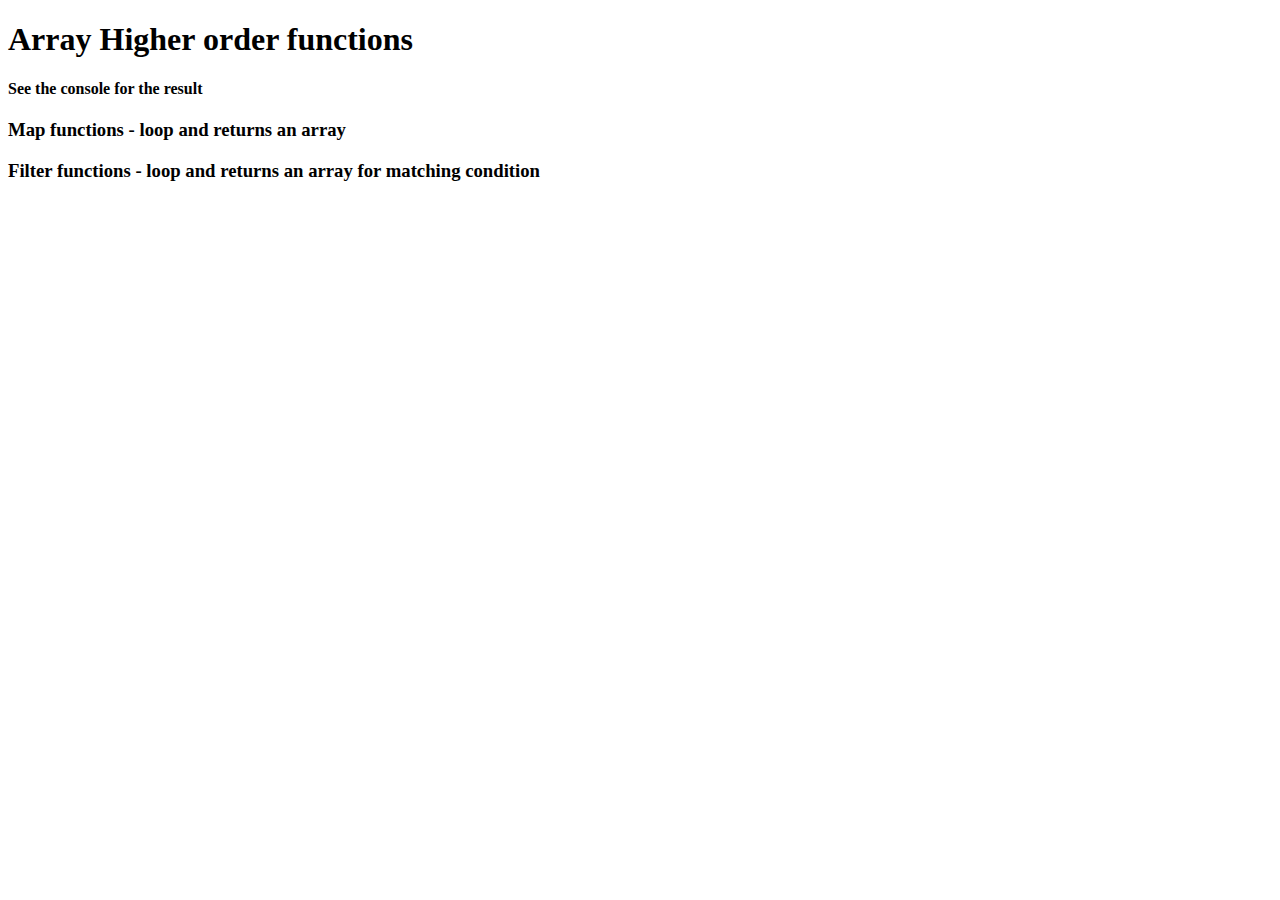
<file: arrayHigherFunctions/index.html>
<!DOCTYPE html>
<html lang="en">
<head>
    <meta charset="UTF-8">
    <meta http-equiv="X-UA-Compatible" content="IE=edge">
    <meta name="viewport" content="width=device-width, initial-scale=1.0">
    <title>Document</title>
</head>
<body>
    <h1>Array Higher order functions</h1>
    <h4>See the console for the result</h4>
    <h3>Map functions - loop and returns an array</h3>
    <h3>Filter functions - loop and returns an array for matching condition</h3>
    <script src="script.js"></script>
</body>
</html>
</file>
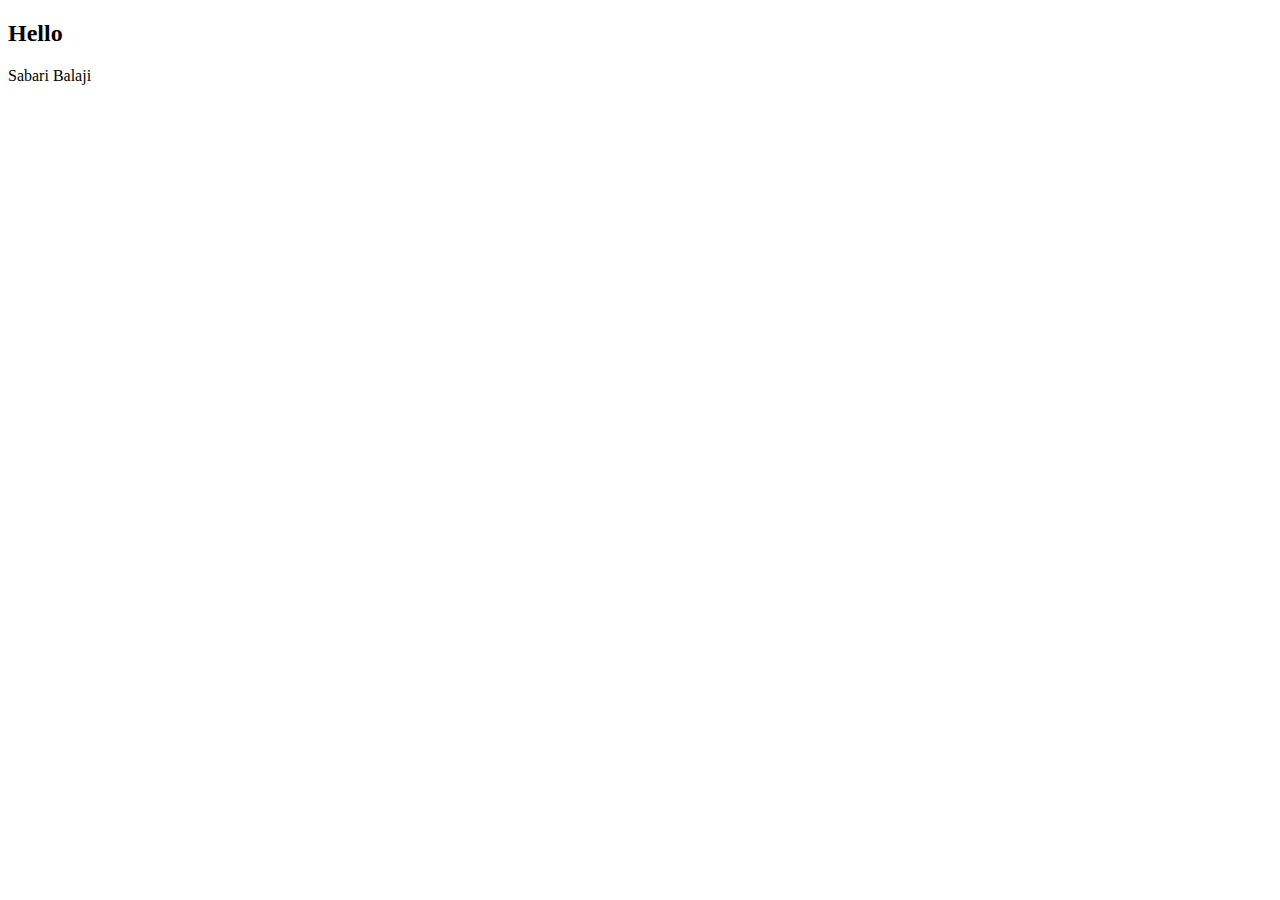
<file: DOM/index.html>
<!DOCTYPE html>
<html lang="en">
<head>
    <meta charset="UTF-8">
    <meta http-equiv="X-UA-Compatible" content="IE=edge">
    <meta name="viewport" content="width=device-width, initial-scale=1.0">
    <title>Document</title>
</head>
<body>
    <div id="title">
        <h2>Hello</h2>
        <p id="name">Sabari</p>
    </div>
    <script src="script.js"></script>
</body>
</html>
</file>
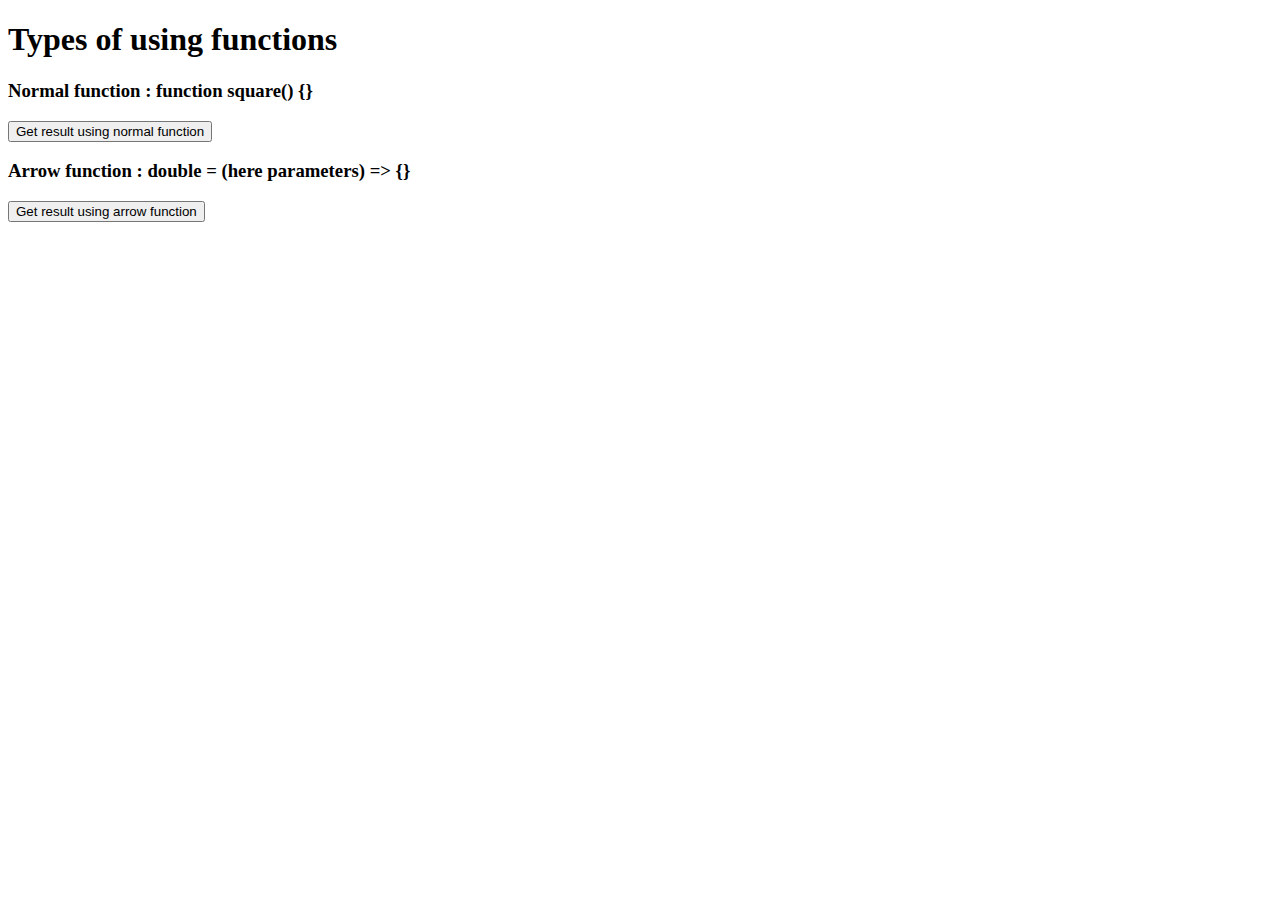
<file: functions/index.html>
<!DOCTYPE html>
<html lang="en">
<head>
    <meta charset="UTF-8">
    <meta http-equiv="X-UA-Compatible" content="IE=edge">
    <meta name="viewport" content="width=device-width, initial-scale=1.0">
    <title>Document</title>
</head>
<body>
    <h1>Types of using functions</h1>
    <h3>Normal function : function square() {}</h3>
    <button onclick="square()">Get result using normal function</button>
    <h3>Arrow function : double = (here parameters) => {}</h3>
    <button onclick="double()">Get result using arrow function</button>
    <script src="functions.js"></script>
</body>
</html>
</file>
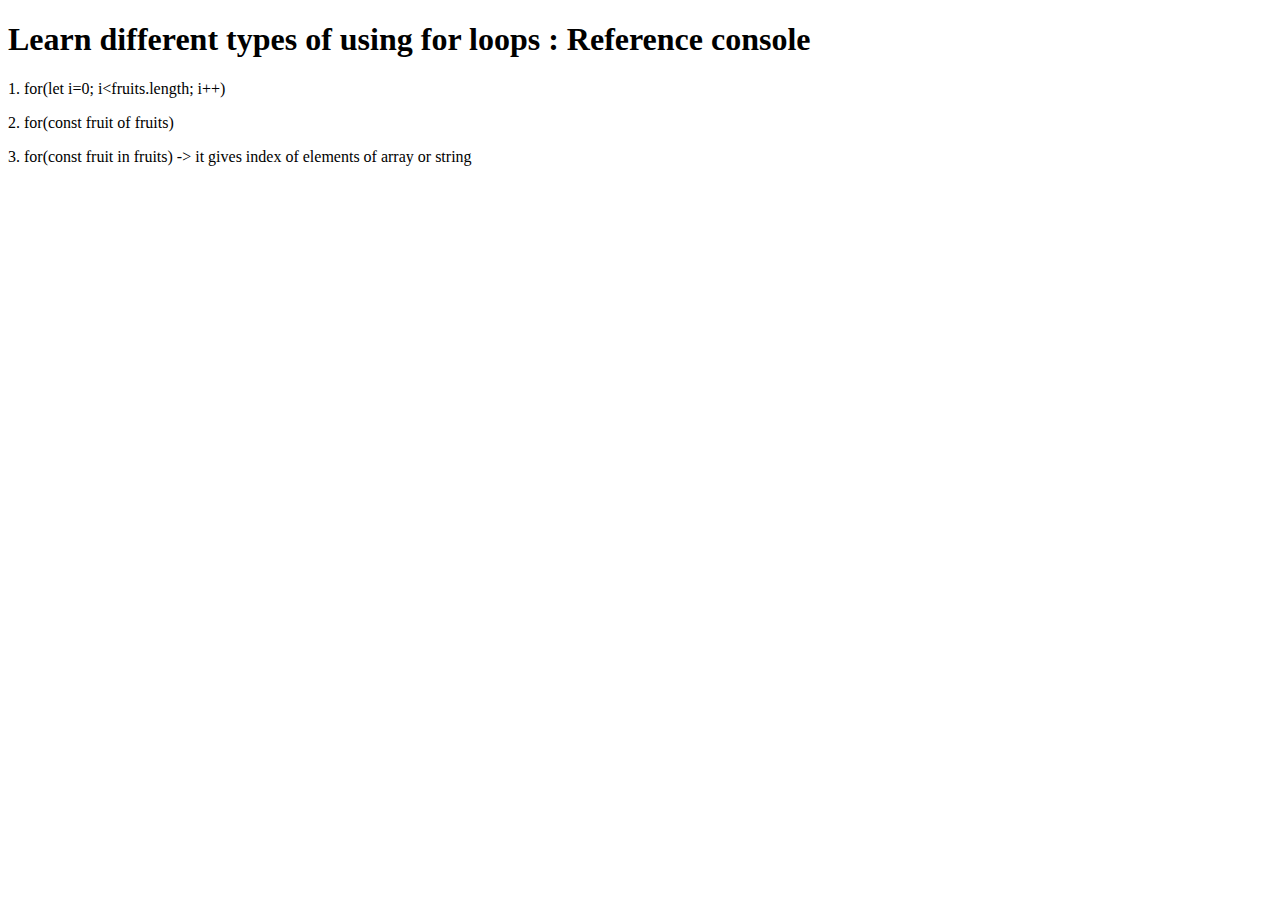
<file: loops/index.html>
<!DOCTYPE html>
<html lang="en">
<head>
    <meta charset="UTF-8">
    <meta http-equiv="X-UA-Compatible" content="IE=edge">
    <meta name="viewport" content="width=device-width, initial-scale=1.0">
    <title>Document</title>
</head>
<body>
    <h1>Learn different types of using for loops : Reference console</h1>
    <p>1. for(let i=0; i&lt;fruits.length; i++)</p>
    <p></p>
    <p>2. for(const fruit of fruits)</p>
    <p></p>
    <p>3. for(const fruit in fruits) -> it gives index of elements of array or string</p>
    <script src="forLoops.js"></script>
</body>
</html>
</file>
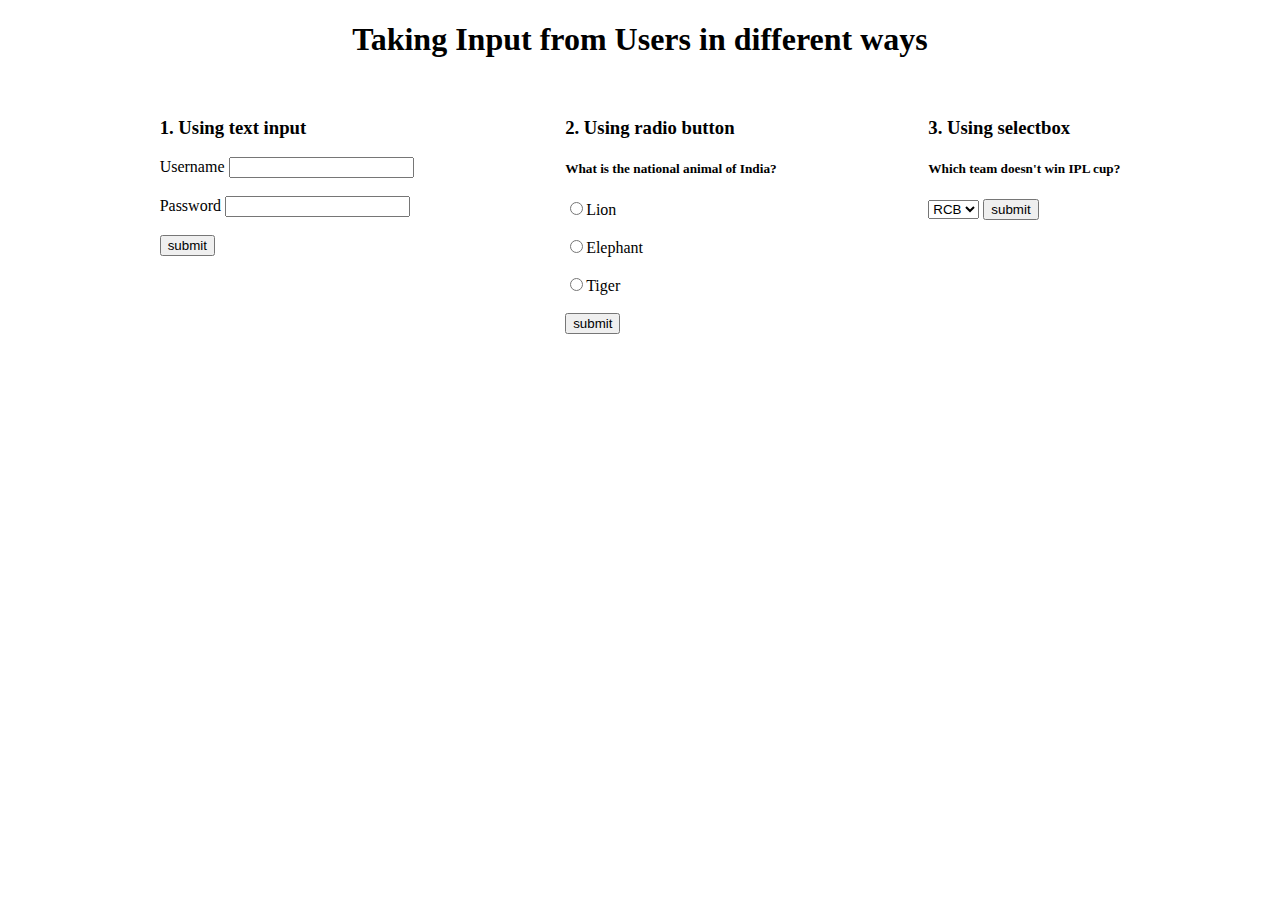
<file: TakeInputsInJS/index.html>
<!DOCTYPE html>
<html lang="en">
<head>
    <meta charset="UTF-8">
    <meta http-equiv="X-UA-Compatible" content="IE=edge">
    <meta name="viewport" content="width=device-width, initial-scale=1.0">
    <title>Document</title>
    <link rel="stylesheet" href="style.css">
</head>
<body>
    <h1>Taking Input from Users in different ways</h1><br>
    <div class="outercontainer">
        <div class="one">
            <h3>1. Using text input</h3>
            <label>Username</label> <input type="text" id="uname"><br><br>
            <label>Password</label> <input type="text" id="upass"><br><br>
            <input type="button" value="submit" onclick="validateUser()">
        </div>
        <div class="two">
            <h3>2. Using radio button</h3>
            <h5>What is the national animal of India?</h5>
            <input type="radio" name="G1" id="lion">Lion <br><br>
            <input type="radio" name="G1" id="elephant">Elephant <br><br>
            <input type="radio" name="G1" id="tiger">Tiger <br><br>
            <input type="button" value="submit" onclick="validateCorrectAnswer()">
        </div>
        <div class="three">
            <h3>3. Using selectbox</h3>
            <h5>Which team doesn't win IPL cup?</h5>
            <select id="team">
                <option value="rcb">RCB</option>
                <option value="mi">MI</option>
                <option value="csk">CSK</option>
            </select>
            <input type="button" value="submit" onclick="validateLoser()">
        </div>
    </div>
    <script src="script.js"></script>
</body>
</html>
</file>
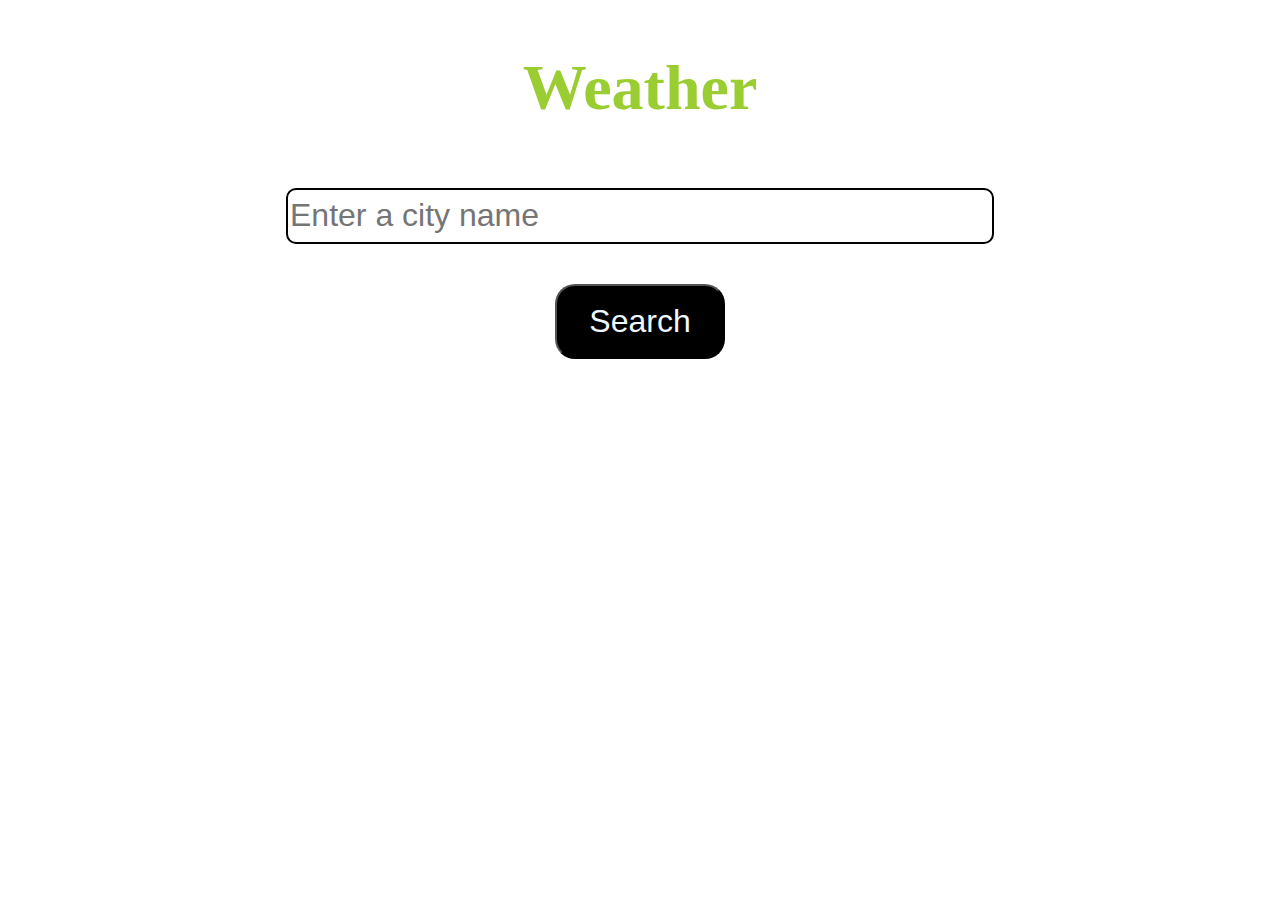
<file: WeatherApp/index.html>
<!DOCTYPE html>
<html lang="en">
<head>
    <meta charset="UTF-8">
    <meta http-equiv="X-UA-Compatible" content="IE=edge">
    <meta name="viewport" content="width=device-width, initial-scale=1.0">
    <title>Document</title>
    <link rel="stylesheet" href="style.css">
</head>
<body>
    <div class="input">
            <h1>Weather</h1>
            <input id="userInput" type="text" placeholder="Enter a city name">
            <button id="weatherSearch">Search</button>
    </div>
    <div class="result">
        <div class="country">
            <p>Chicago</p>
        </div>
        <div class="temperature">
            <h2 class="type">Humidity</h2>
            <p>Temp : </p>
            <p>Max-Temp : </p>
            <p>Min-Temp :</p>
        </div>
    </div>
    <script src="script.js"></script>
</body>
</html>
</file>
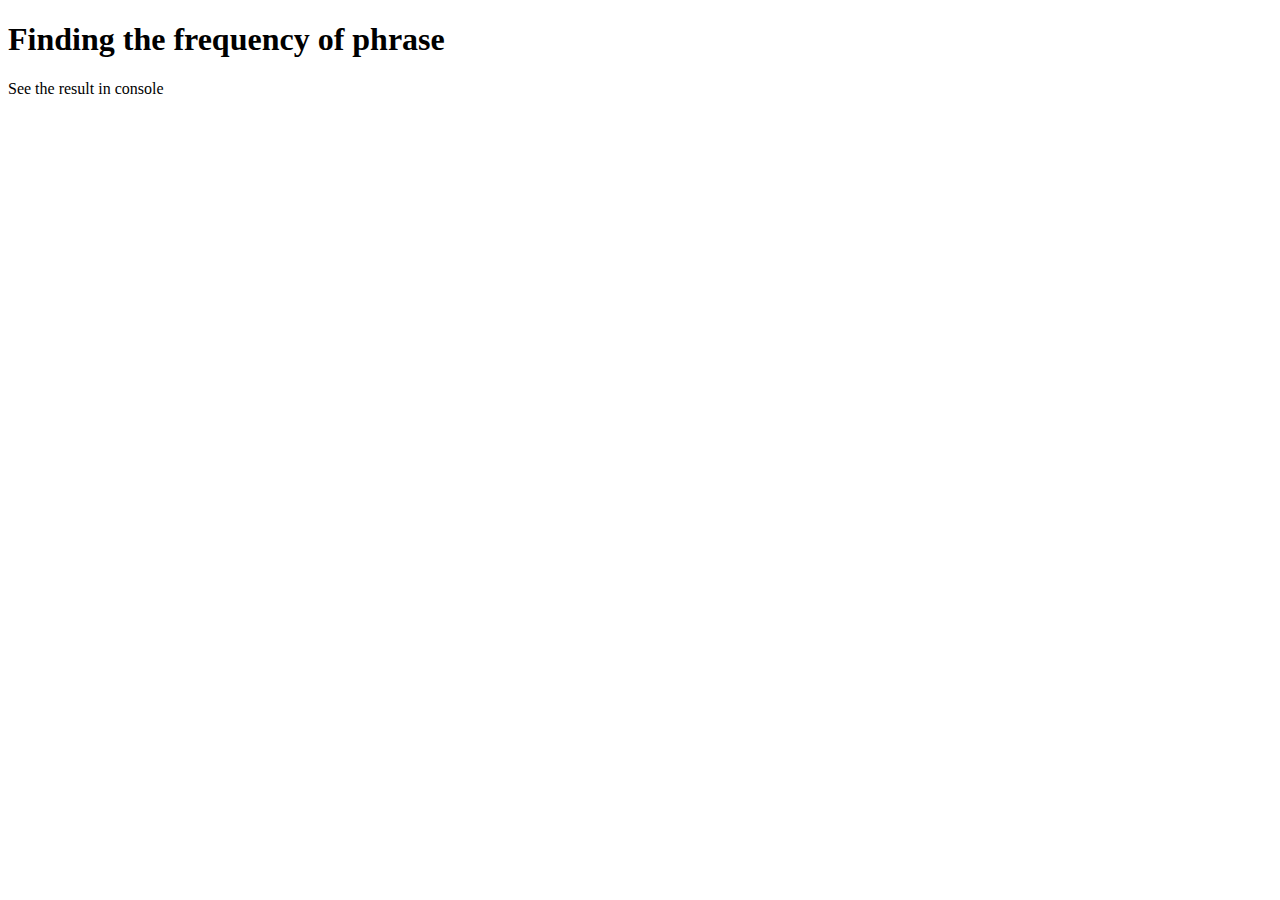
<file: problems/frequencyOfLetters/index.html>
<!DOCTYPE html>
<html lang="en">
<head>
    <meta charset="UTF-8">
    <meta http-equiv="X-UA-Compatible" content="IE=edge">
    <meta name="viewport" content="width=device-width, initial-scale=1.0">
    <title>Document</title>
</head>
<body>
    <h1>Finding the frequency of phrase</h1>
    <p>See the result in console</p>
    <script src="script.js"></script>
</body>
</html>
</file>
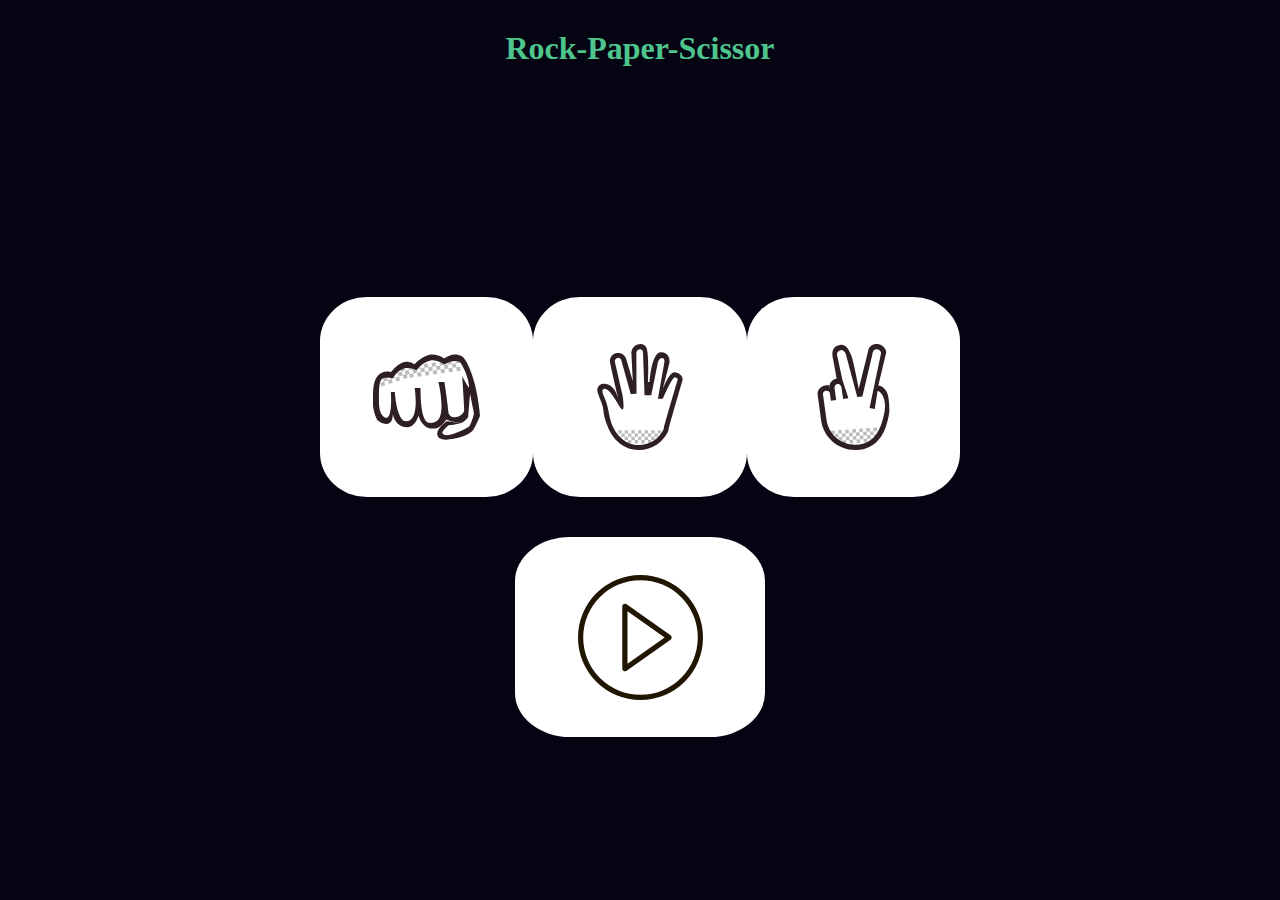
<file: problems/rockPaperScissor/index.html>
<!DOCTYPE html>
<html lang="en">
<head>
    <meta charset="UTF-8">
    <meta http-equiv="X-UA-Compatible" content="IE=edge">
    <meta name="viewport" content="width=device-width, initial-scale=1.0">
    <title>Rock Paper Scissor</title>
    <link rel="stylesheet" href="style.css">
</head>
<body>
    <h1 style="text-align: center;color: rgb(78, 197, 141);margin-top: 30px ;">Rock-Paper-Scissor</h1>
    <div class="big-container">
        <div class="parent1">
            <div class="child" value="rock">
                <img src="./images/rocks.svg">
            </div>
            <div class="child" value="paper">
                <img src="./images/papers.svg">
            </div>
            <div class="child" value="scissor">
                <img src="./images/scissors.svg">
            </div>
        </div>
        <div id="result"><i>You won the game</i></div>
        <div id="score">Your score is <b>0</b></div>
        <div class="child stop">
            <img src="./images/play.svg">
        </div>
    </div>
    </div>
    <script src="script.js"></script>
</body>
</html>
</file>
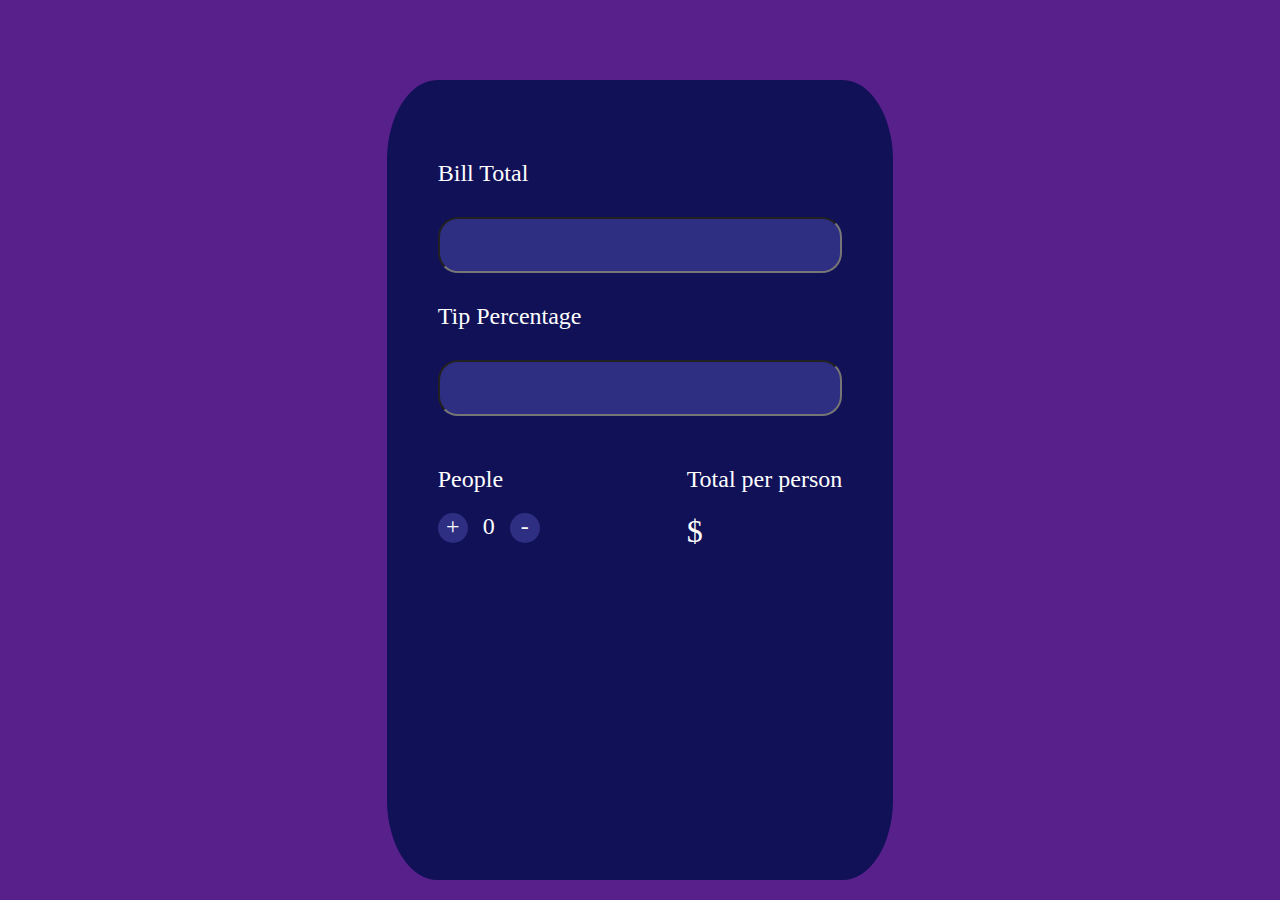
<file: problems/tipCalculator/index.html>
<!DOCTYPE html>
<html lang="en">
<head>
    <meta charset="UTF-8">
    <meta http-equiv="X-UA-Compatible" content="IE=edge">
    <meta name="viewport" content="width=device-width, initial-scale=1.0">
    <title>Tip Calculator
    </title>
    <link rel="stylesheet" href="style.css">
</head>
<body>
    <div class="parent-box">
        <div class="input-parent-col">
            <label class="input">Bill Total</label>
            <input type="text" class="input" id="billAmount">
            <label class="input">Tip Percentage</label>
            <input type="text" class="input" id="tip">
        </div>
        <div class="input-parent-row">
            <div class="one">
                <label class="input">People</label>
                <div class="row-one">
                    <div id="count-increase">+</div>
                    <div id="count">0</div>
                    <div id="count-decrease">-</div>
                </div>
            </div>
            <div class="one">
                <label class="total">Total per person</label>
                <div id="result">$</div>
            </div>
        </div>
    </div>
    <script src="script.js"></script>
</body>
</html>
</file>
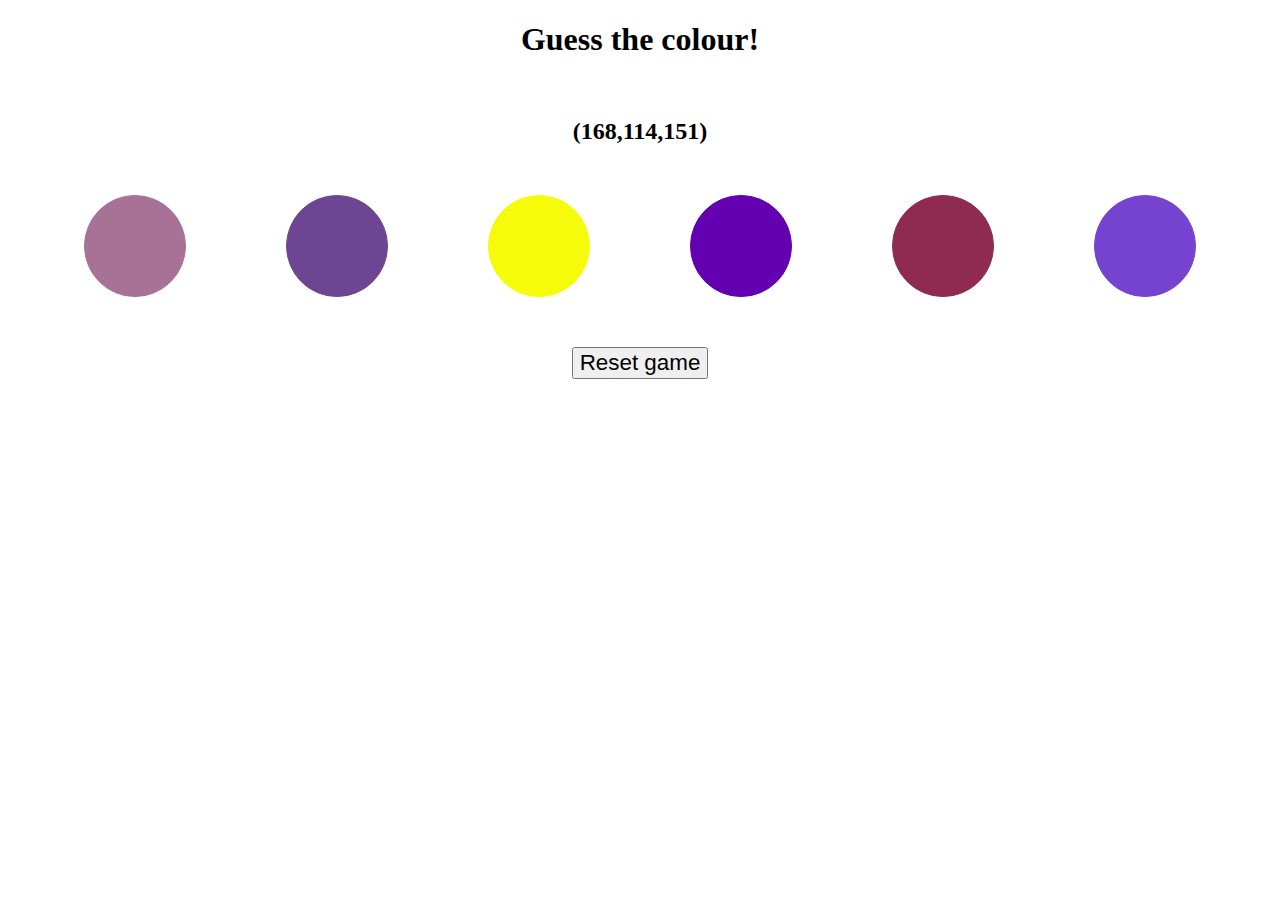
<file: tasks/guessColor5/index.html>
<!DOCTYPE html>
<html lang="en">
<head>
    <meta charset="UTF-8">
    <meta http-equiv="X-UA-Compatible" content="IE=edge">
    <meta name="viewport" content="width=device-width, initial-scale=1.0">
    <title>Document</title>
    <link rel="stylesheet" href="style.css">
</head>
<body>
    <h1>Guess the colour!</h1><br>
    <div class="color-code"><h2>(<span id="red">255</span>,<span id="blue">255</span>,<span id="green">0</span>)</h2></div>
    <div class="colors">
        <div class="color-ball"></div>
        <div class="color-ball"></div>
        <div class="color-ball"></div>
        <div class="color-ball"></div>
        <div class="color-ball"></div>
        <div class="color-ball"></div>
    </div>
    <div class="result"></div>
    <button class="resetBtn">Reset game</button>
    <script src="script.js"></script>
</body>
</html>
</file>
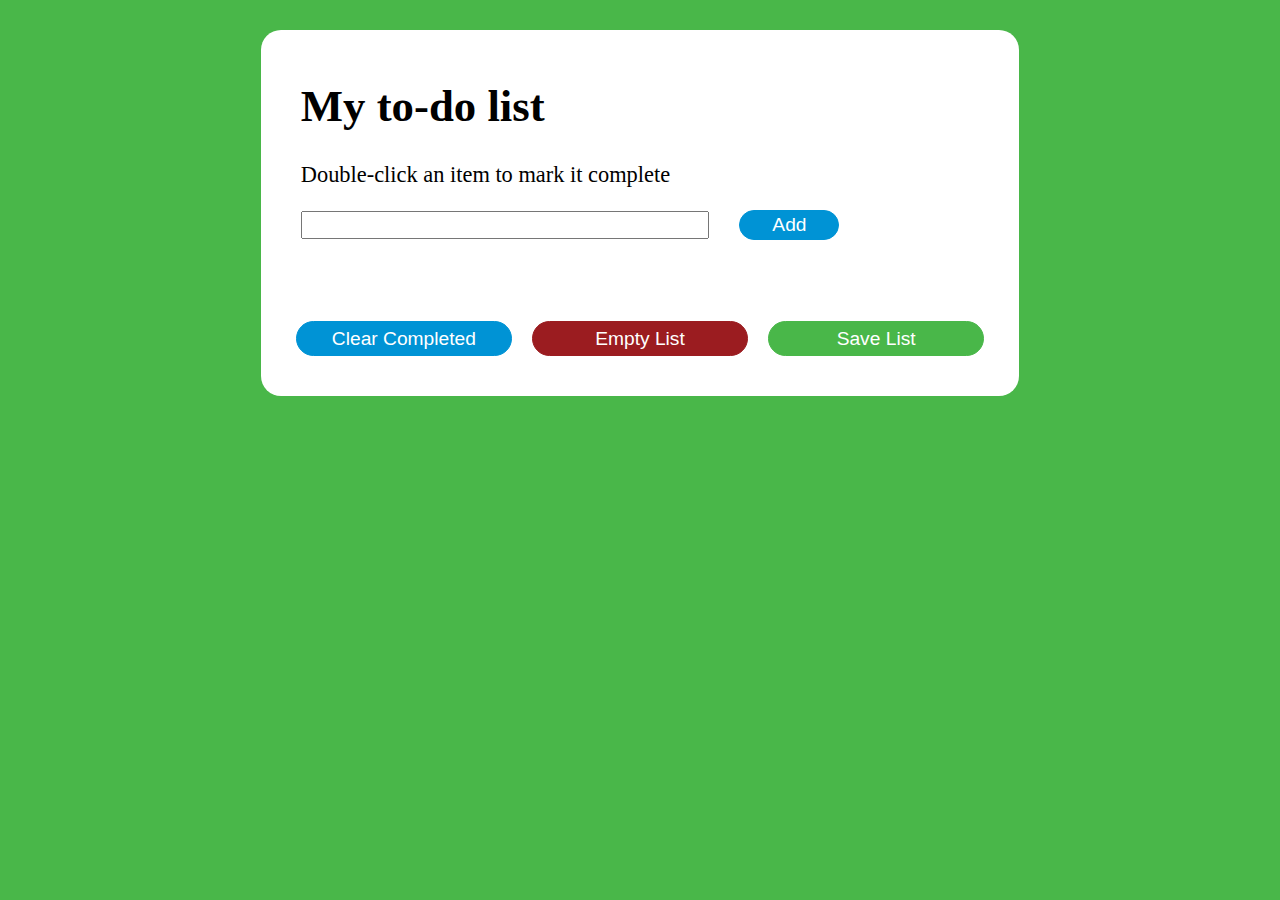
<file: tasks/todoList/index.html>
<!DOCTYPE html>
<html lang="en">
<head>
    <meta charset="UTF-8">
    <meta http-equiv="X-UA-Compatible" content="IE=edge">
    <meta name="viewport" content="width=device-width, initial-scale=1.0">
    <title>To Do List</title>
    <link rel="stylesheet" href="style.css">
</head>
<body>
    <div class="container">
        <div class="input-div">
            <h1>My to-do list</h1>
            <p>Double-click an item to mark it complete</p>
            <input type="text" id="task-input">
            <button id="add-task-btn">Add</button>
        </div>
        <div class="task-list">
            <ol class="tasks"></ol>
        </div>
        <div class="actions">
            <button id="clear-completed" class="button">Clear Completed</button>
            <button id="empty-list" class="button">Empty List</button>
            <button id="save-list" class="button">Save List</button>
        </div>

    </div>
    <script src="script.js"></script>
</body>
</html>
</file>
<file: TakeInputsInJS/style.css>
h1{
    text-align: center;
}

.outercontainer{
    display: flex;
    flex-direction: row;
    justify-content: space-evenly;


}
</file>
<file: WeatherApp/style.css>
.input{
    display: flex;
    flex-direction: column;
    justify-content: center;
    min-width: 50%;
    align-items: center;
    row-gap: 20px;
    font-size: 2rem;
}
h1{
    color: yellowgreen;
}
input{
    width: 700px;
    height: 50px;
    border-radius: 10px;
    border: 2px solid black;
    font-size: 2rem;
}

button{
    margin-top: 20px;
    font-size: 2rem;
    cursor: pointer;
    height: 75px;
    width: 170px;
    background-color: black;
    color: aliceblue;
    border-radius: 20px;
}
.result{
    /* display: flex; */
    flex-direction: column;
    justify-content: center;
    align-items: center;
    border: 2px solid black;
    width: 700px;
    margin: auto;
    margin-top: 100px;
    border-radius: 10px;
    display: none;

}
.country{
    width: 100%;
    border-bottom: 2px solid black;
    border-radius: 10px;
    text-align: center;
    background-color: grey;
    
}
p{
    font-size: 2rem;
}
.temperature{
    text-align: center;
}
.type{
    font-size: 2.5rem;
}
</file>
<file: problems/rockPaperScissor/style.css>
*{
    margin: 0;
    padding: 0;
}
body{
    background-color: rgb(4, 4, 19);
}
.big-container{
    margin: auto;
    max-width: 50%;
    background-color: rgb(4, 4, 19);
    min-height: 600px;
    margin-top: 200px;
}
.parent1{
    padding-top: 30px;
    display: flex;
    flex-direction: row;
    justify-content: space-evenly;
    align-items: center;
}
.child{
    width: 250px;
    height: 200px;
    background-color: white;
    border-radius: 22%;
    text-align: center;
    cursor: pointer;
    display: flex;
    align-items: center;
}
img{
    max-width: 50%;
    margin: auto;
}
#result{
    margin: auto;
    width: 50%;
    margin-top: 20px;
    font-size: 1.5rem;
    text-align: center;
    display: none;
    color: rgb(78, 197, 141) ;
}
#score{
    margin: auto;
    width: 50%;
    margin-top: 20px;
    font-size: 1.5rem;
    text-align: center;
    display: none;
    color: rgb(78, 197, 141);
}
.stop{
    margin: auto;
    margin-top: 40px;
}
</file>
<file: problems/tipCalculator/style.css>
body{
    background-color: rgb(87, 32, 139);
    color: white;
    font-size: 1.5rem;
}
.parent-box{
    width: 40%;
    margin: auto;
    min-height: 800px;
    background-color: rgb(17, 17, 87);
    margin-top: 80px;
    border-radius: 10%;
}
.input-parent-col{
    width: 80%;
    margin: auto;
    padding-top: 50px;
    display: flex;
    flex-direction: column;
}
.input{
    margin-top: 30px;
}
input{
    height: 50px;
    border-radius: 20px;
    font-size: 1.6rem;
    background-color: rgba(57, 57, 146, 0.733);
    color: white;
}
.input-parent-row{
    width: 80%;
    display: flex;
    margin: auto;
    flex-direction: row;
    justify-content: space-between;
    margin-top: 50px;
}
.row-one{
    display: flex;
    flex-direction: row;
    justify-content: space-between;
    column-gap: 15px;
    margin-top: 20px;
    font-size: 1.5rem;
}
#count-increase, #count-decrease{
    border-radius: 50%;
    min-width: 30px;
    min-height: 30px;
    background-color: rgba(57, 57, 146, 0.733);
    text-align: center;
    cursor: pointer;
}
.count{
    font-size: 2rem;
}
#result{
    margin-top: 20px;
    font-size: 2rem;
}
.total{
    position: relative;
}
</file>
<file: tasks/guessColor5/style.css>
body{
    text-align: center;
}
.colors{
    margin-top: 50px;
    display: flex;
    flex-direction: row;
    justify-content: center;
    column-gap: 100px;
}
.color-ball{
    width: 100px;
    height: 100px;
    border: 1px solid;
    border-radius: 50%;
    cursor: pointer;
}
.resetBtn{
    margin-top: 50px;
    font-size: 1.4rem;
    cursor: pointer;
}

.color-ball:hover{
    opacity: 0.85;
}
</file>
<file: tasks/todoList/style.css>
body{
    box-sizing: border-box;
    background-color: #49B749;
}
.container{
    max-width: 60%;
    border-radius: 20px;
    margin: auto;
    margin-top: 30px;
    background-color: white;
    max-height: 880px;
}
.input-div{
    padding-top: 20px;
    margin-left: 40px;
    padding-bottom: 30px;
    font-size: 1.4rem;
}
#task-input{
    width:400px;
    height: 22px;
    font-size: 1.2rem;
}
#add-task-btn{
    margin-left: 25px;
    font-size: 1.2rem;
    width: 100px;
    height: 30px;
    border-radius: 50px;
    color: white;
    background-color: #0093D5;
    border: 1px solid #0093D5;
    cursor: pointer;
}
#add-task-btn:hover{
    opacity: 0.8;
}
.task-list{
    width: 80%;
    margin: auto;
    max-height: 550px;
    overflow-y:auto;
}
.tasks li{
    font-size: 1.4rem;
    margin-bottom: 18px;
    overflow-wrap: break-word;
    cursor: pointer;
}
.completed{
    color: #666;
    text-decoration: line-through;
}
.button{
    font-size: 1.2rem;
    border-radius: 50px;
    color: white;
    cursor: pointer;
    height: 35px;
}
.actions{
    /* margin-top: 20px; */
    display: flex;
    flex-direction: row;
    justify-content: center;
    margin: 35px;
    column-gap: 20px;
    padding-bottom: 40px;
}
#clear-completed{
    background-color: #0093D5;
    border: 1px solid #0093D5;
    width: 300px;
   
}
#empty-list{
    background-color: #9B1C20;
    border: 1px solid #9B1C20;
    width: 300px;  
}
#save-list{
    background-color: #49B749;
    border: 1px solid #49B749   ;
    width: 300px;  
}
</file>
